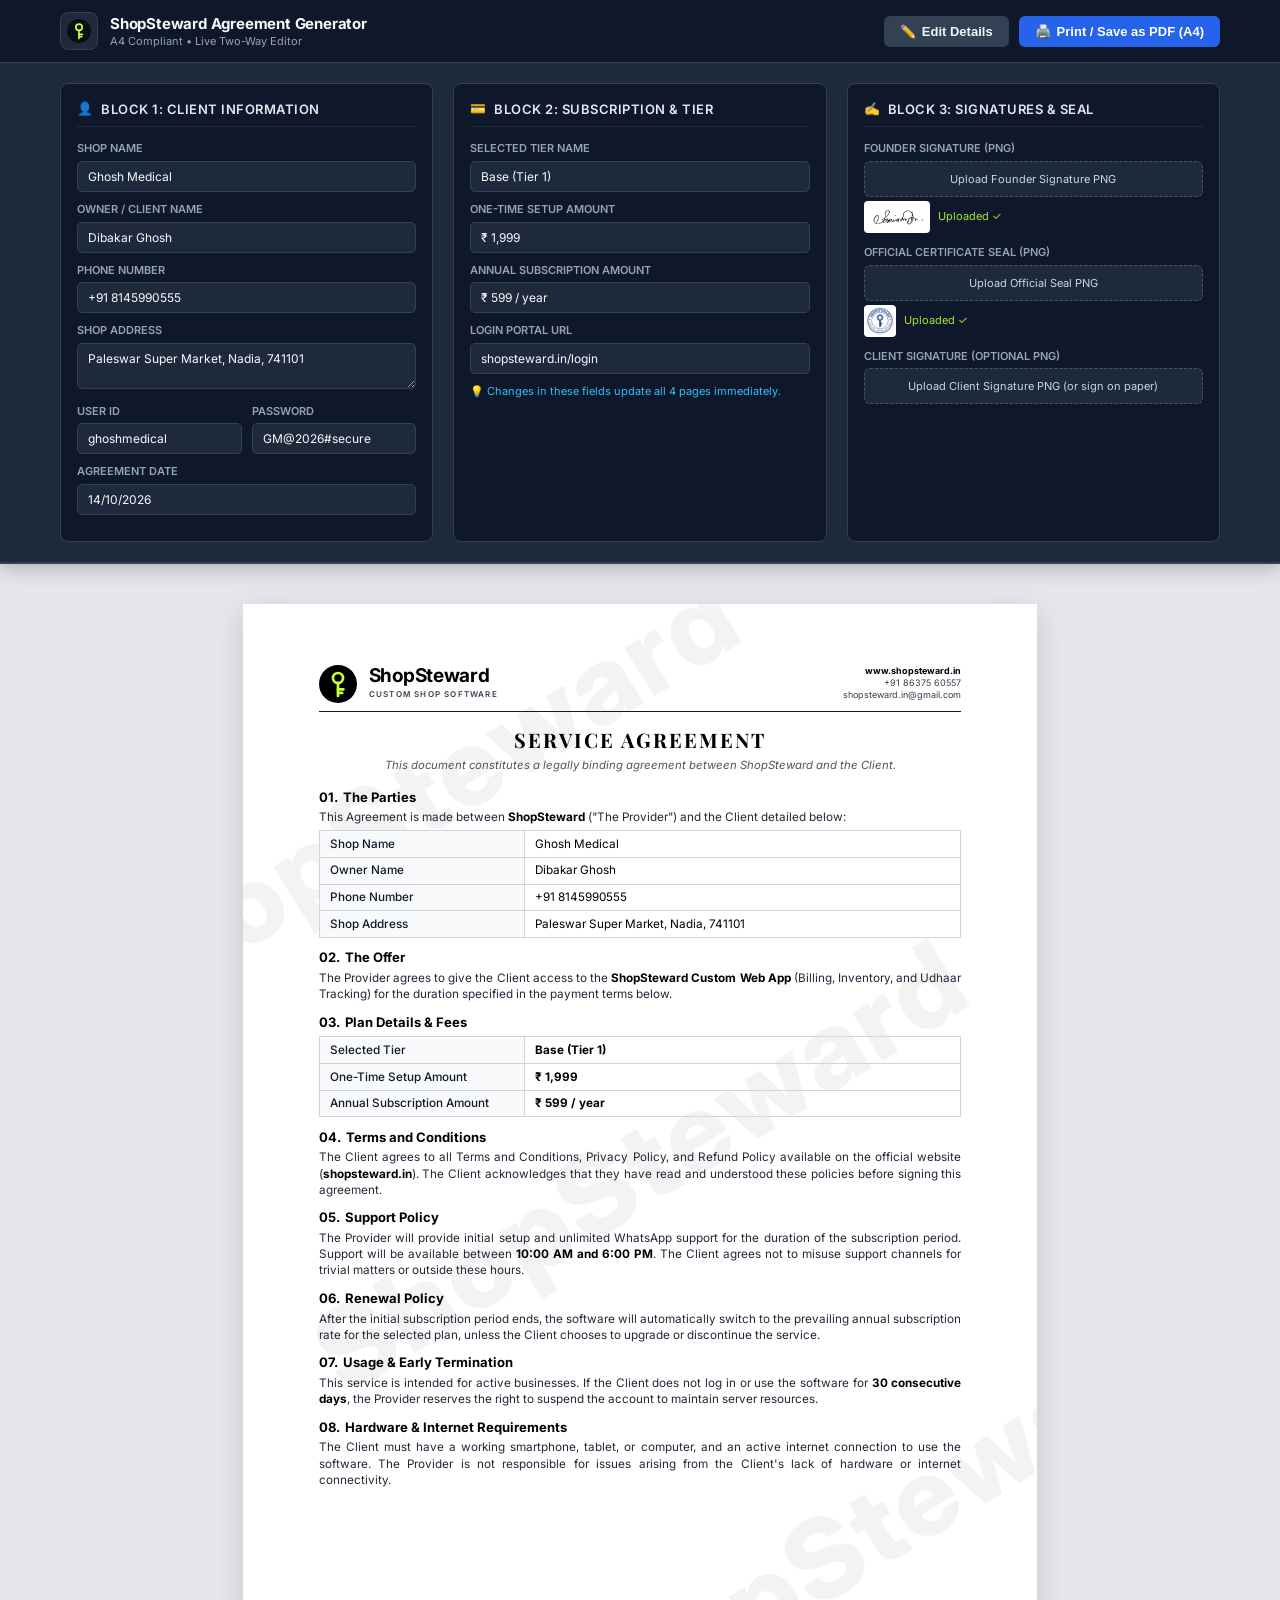
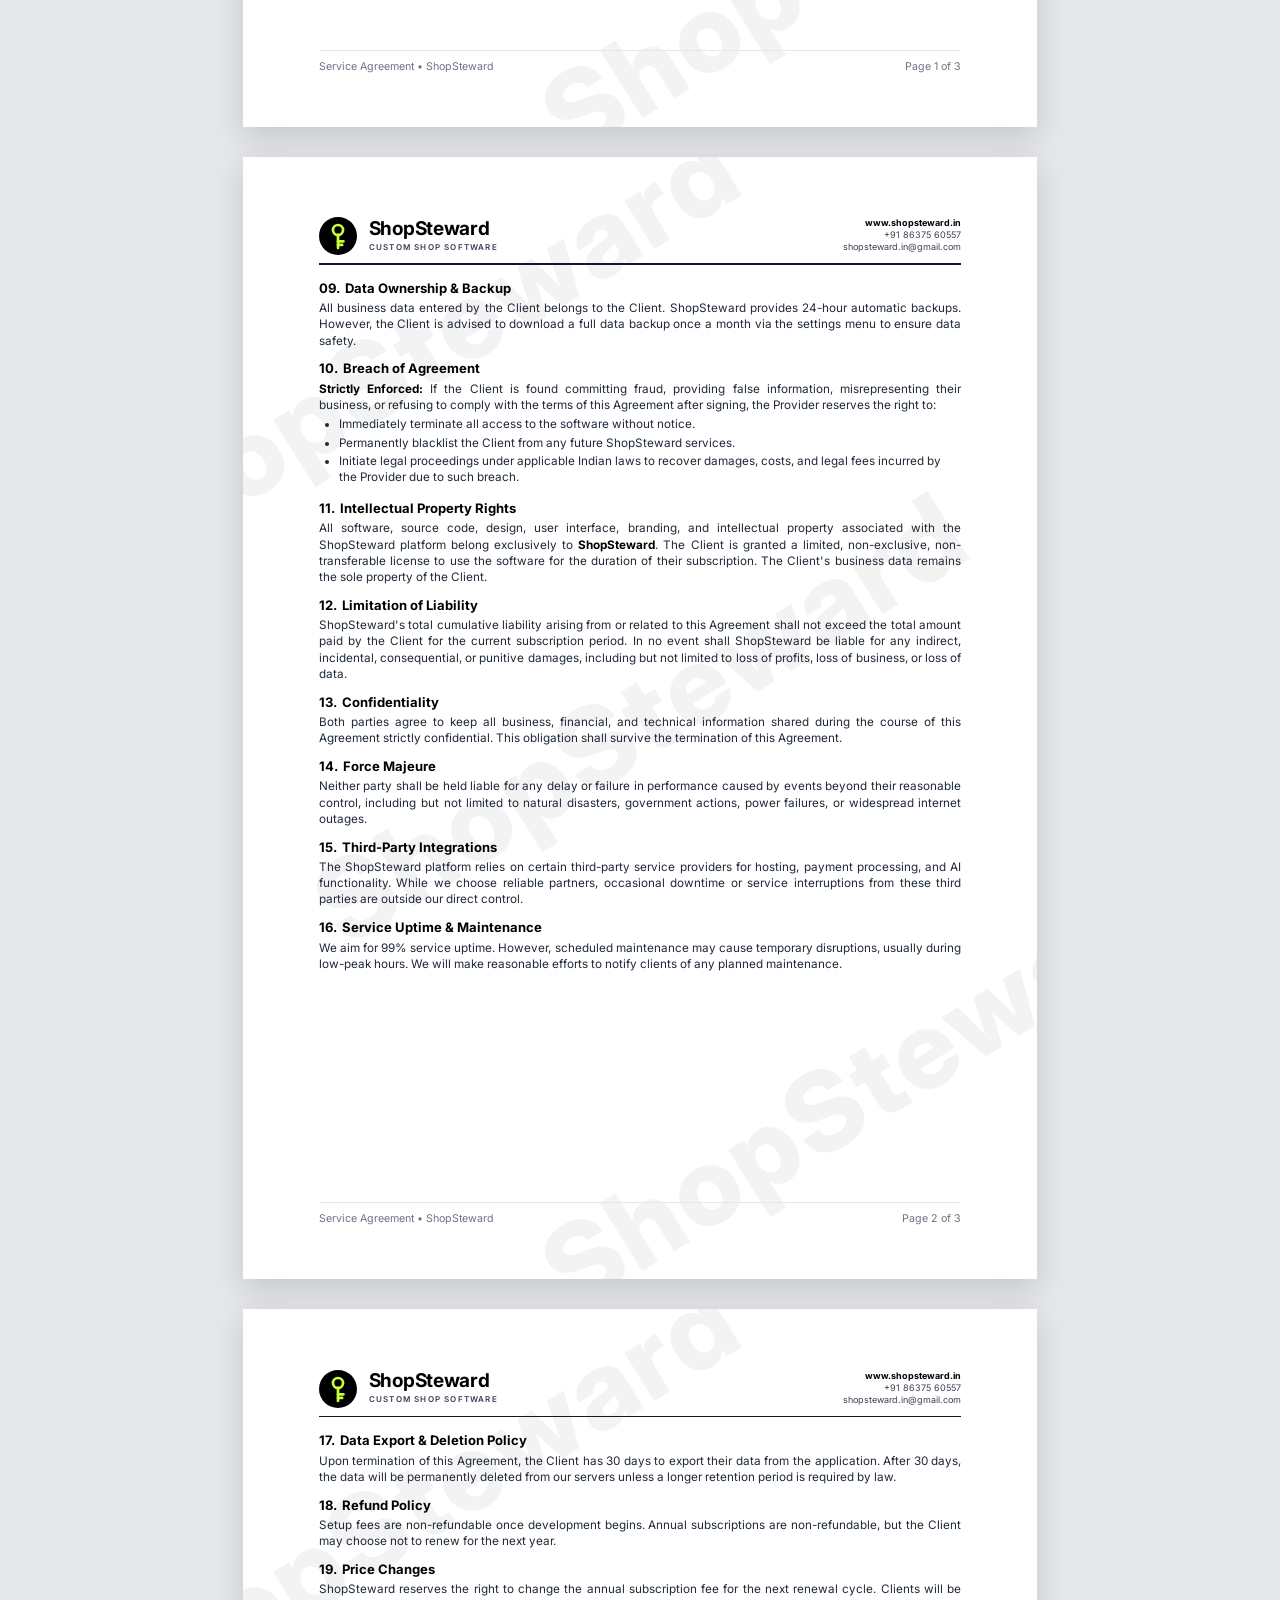
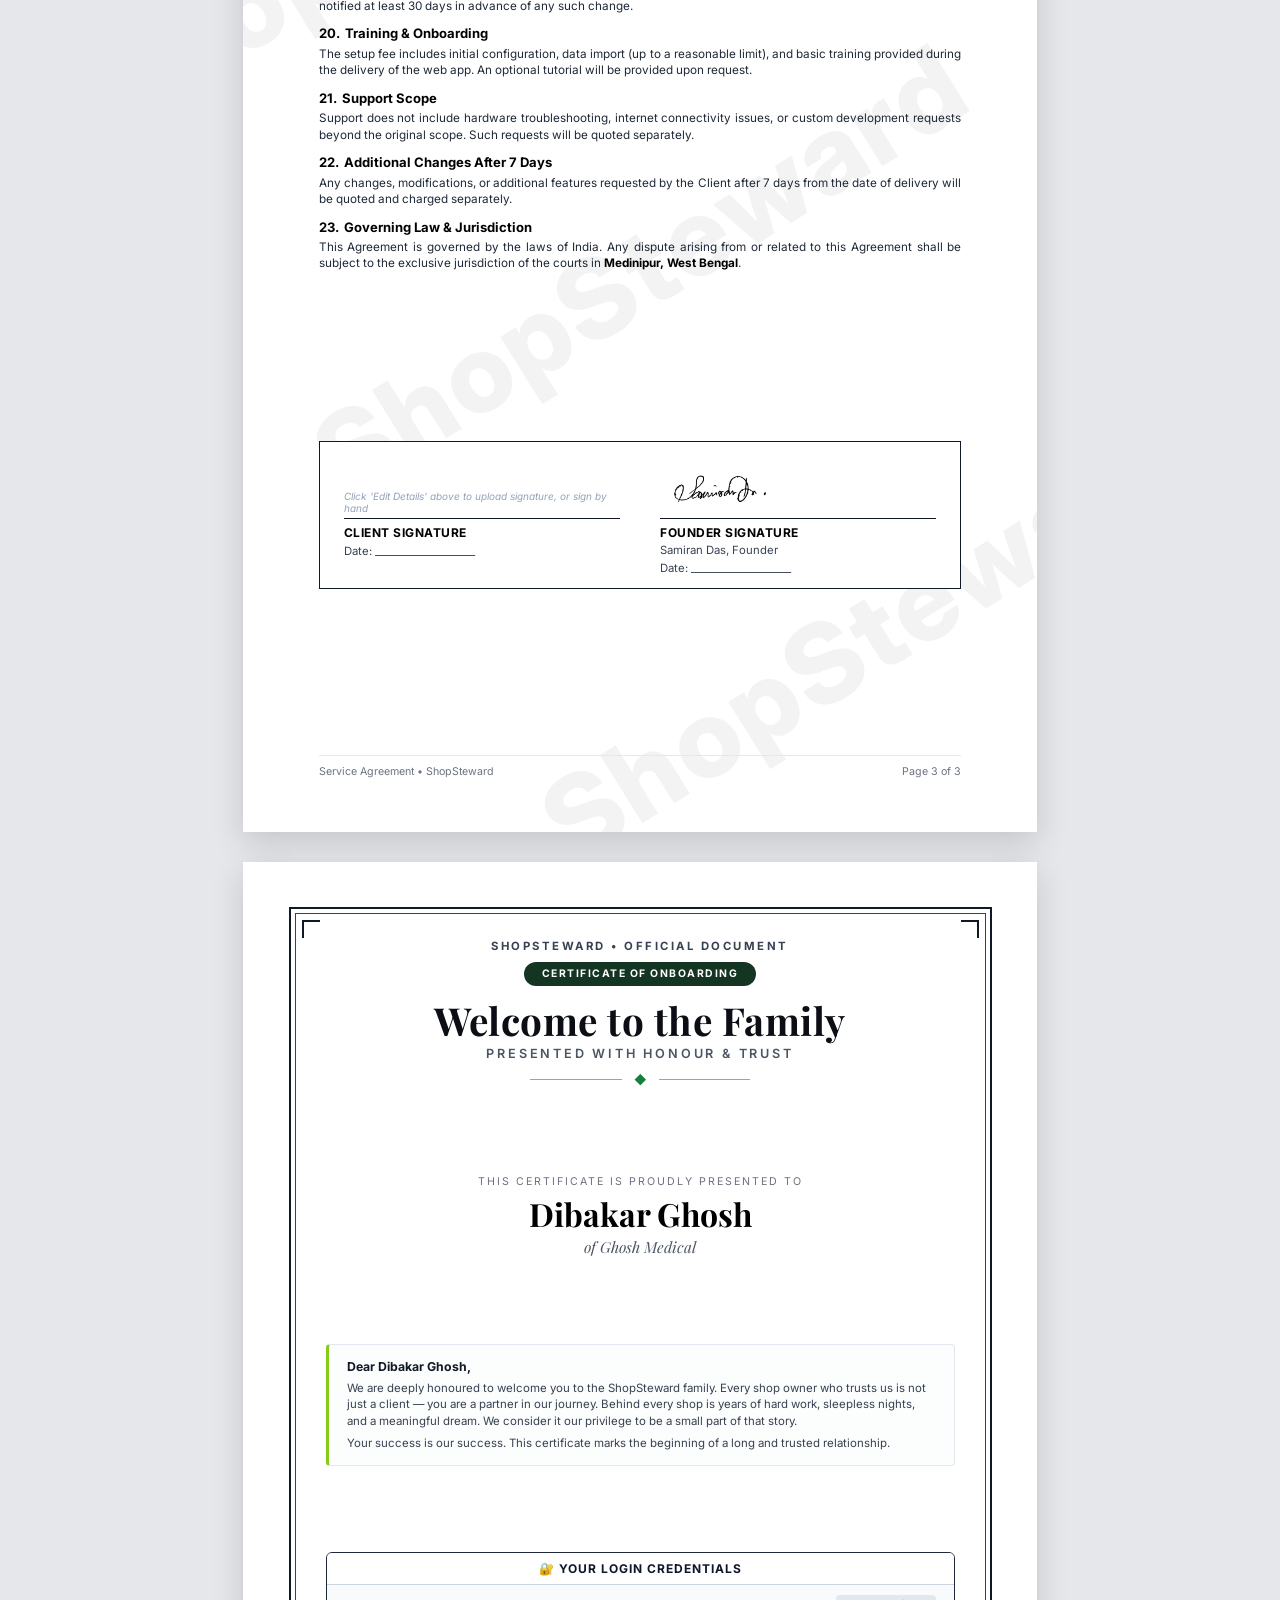
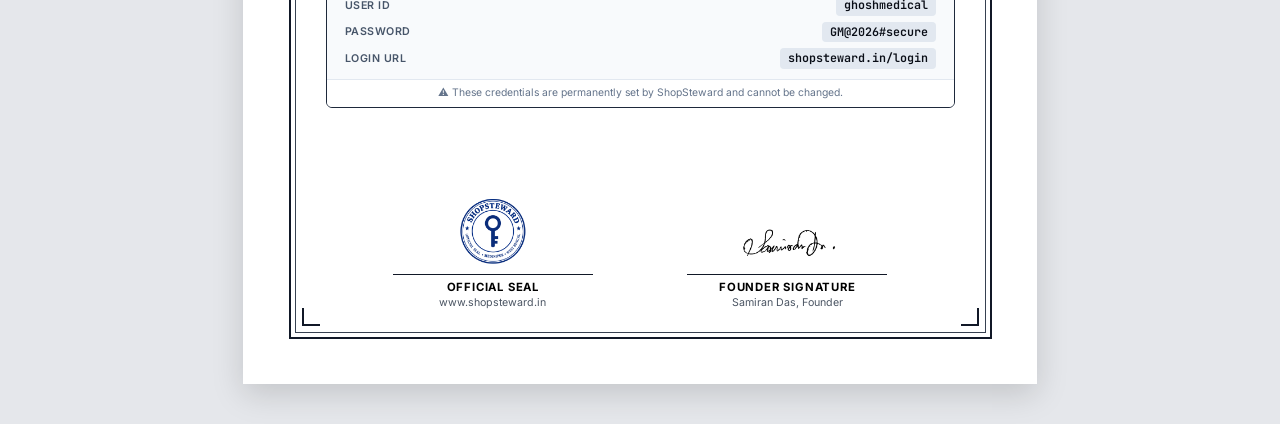
<file: index.html>
<!DOCTYPE html>
<html lang="en">
<head>
  <meta charset="UTF-8">
  <meta name="viewport" content="width=device-width, initial-scale=1.0">
  <title>ShopSteward - Service Agreement & Onboarding Certificate</title>
  
  <!-- Fonts -->
  <link rel="preconnect" href="https://fonts.googleapis.com">
  <link rel="preconnect" href="https://fonts.gstatic.com" crossorigin>
  <link href="https://fonts.googleapis.com/css2?family=Cinzel:wght@500;600;700;800&family=Inter:wght@300;400;500;600;700&family=Playfair+Display:ital,wght@0,600;0,700;1,400&family=JetBrains+Mono:wght@400;500;600&display=swap" rel="stylesheet">
  
  <link rel="stylesheet" href="styles.css">
</head>
<body>

  <!-- ========================================== -->
  <!-- CONTROL PANEL / CUSTOMIZATION TOOLBAR (NO-PRINT) -->
  <!-- ========================================== -->
  <header class="no-print admin-toolbar">
    <div class="toolbar-container">
      <div class="toolbar-brand">
        <div class="logo-badge">
          <svg viewBox="0 0 64 64" width="24" height="24">
            <circle cx="32" cy="32" r="32" fill="#0b0e14"/>
            <circle cx="32" cy="22" r="8.5" stroke="#c8ff3d" stroke-width="4.5" fill="none"/>
            <line x1="32" y1="30" x2="32" y2="52" stroke="#c8ff3d" stroke-width="4.5" stroke-linecap="round"/>
            <line x1="32" y1="41" x2="41" y2="41" stroke="#c8ff3d" stroke-width="4.5" stroke-linecap="round"/>
            <line x1="32" y1="47" x2="39" y2="47" stroke="#c8ff3d" stroke-width="4.5" stroke-linecap="round"/>
          </svg>
        </div>
        <div>
          <span class="toolbar-title">ShopSteward Agreement Generator</span>
          <span class="toolbar-subtitle">A4 Compliant &bull; Live Two-Way Editor</span>
        </div>
      </div>

      <div class="toolbar-actions">
        <button id="toggleControlsBtn" class="btn btn-secondary">
          <span class="icon">✏️</span> Edit Details
        </button>
        <button id="printBtn" class="btn btn-primary">
          <span class="icon">🖨️</span> Print / Save as PDF (A4)
        </button>
      </div>
    </div>

    <!-- Collapsible Settings Drawer -->
    <div id="settingsDrawer" class="settings-drawer open">
      <div class="drawer-grid">
        
        <!-- BLOCK 1: Client Information -->
        <div class="settings-card">
          <div class="card-header">
            <span class="card-icon">👤</span>
            <h3>Block 1: Client Information</h3>
          </div>
          <div class="form-group">
            <label>Shop Name</label>
            <input type="text" id="inputShopName" value="Ghosh Medical">
          </div>
          <div class="form-group">
            <label>Owner / Client Name</label>
            <input type="text" id="inputOwnerName" value="Dibakar Ghosh">
          </div>
          <div class="form-group">
            <label>Phone Number</label>
            <input type="text" id="inputPhone" value="+91 8145990555">
          </div>
          <div class="form-group">
            <label>Shop Address</label>
            <textarea id="inputAddress" rows="2">Paleswar Super Market, Nadia, 741101</textarea>
          </div>
          <div class="grid-2">
            <div class="form-group">
              <label>User ID</label>
              <input type="text" id="inputUserId" value="ghoshmedical">
            </div>
            <div class="form-group">
              <label>Password</label>
              <input type="text" id="inputPassword" value="GM@2026#secure">
            </div>
          </div>
          <div class="form-group">
            <label>Agreement Date</label>
            <input type="text" id="inputDate" value="14/10/2026">
          </div>
        </div>

        <!-- BLOCK 2: Plan Details & Subscription -->
        <div class="settings-card">
          <div class="card-header">
            <span class="card-icon">💳</span>
            <h3>Block 2: Subscription & Tier</h3>
          </div>
          <div class="form-group">
            <label>Selected Tier Name</label>
            <input type="text" id="inputTier" value="Base (Tier 1)">
          </div>
          <div class="form-group">
            <label>One-Time Setup Amount</label>
            <input type="text" id="inputSetupFee" value="₹ 1,999">
          </div>
          <div class="form-group">
            <label>Annual Subscription Amount</label>
            <input type="text" id="inputAnnualFee" value="₹ 599 / year">
          </div>
          <div class="form-group">
            <label>Login Portal URL</label>
            <input type="text" id="inputLoginUrl" value="shopsteward.in/login">
          </div>
          <div class="helper-text">
            💡 Changes in these fields update all 4 pages immediately.
          </div>
        </div>

        <!-- BLOCK 3: Signature & Seal Uploads -->
        <div class="settings-card">
          <div class="card-header">
            <span class="card-icon">✍️</span>
            <h3>Block 3: Signatures & Seal</h3>
          </div>
          
          <div class="upload-field">
            <label>Founder Signature (PNG)</label>
            <div class="file-uploader">
              <input type="file" id="founderSigInput" accept="image/*">
              <span class="upload-hint">Upload Founder Signature PNG</span>
            </div>
            <div class="preview-mini" id="founderSigPreview"></div>
          </div>

          <div class="upload-field">
            <label>Official Certificate Seal (PNG)</label>
            <div class="file-uploader">
              <input type="file" id="sealInput" accept="image/*">
              <span class="upload-hint">Upload Official Seal PNG</span>
            </div>
            <div class="preview-mini" id="sealPreview"></div>
          </div>

          <div class="upload-field">
            <label>Client Signature (Optional PNG)</label>
            <div class="file-uploader">
              <input type="file" id="clientSigInput" accept="image/*">
              <span class="upload-hint">Upload Client Signature PNG (or sign on paper)</span>
            </div>
            <div class="preview-mini" id="clientSigPreview"></div>
          </div>

        </div>

      </div>
    </div>
  </header>

  <!-- ========================================== -->
  <!-- A4 DOCUMENT CONTAINER -->
  <!-- ========================================== -->
  <main class="document-container">

    <!-- ================= PAGE 1 ================= -->
    <section class="page page-a4" id="page-1">
      <div class="watermark-layer" aria-hidden="true">
        <span>ShopSteward</span>
        <span>ShopSteward</span>
        <span>ShopSteward</span>
      </div>

      <!-- Page Header -->
      <div class="doc-header">
        <div class="header-brand">
          <div class="brand-logo">
            <svg viewBox="0 0 64 64" width="38" height="38">
              <circle cx="32" cy="32" r="32" fill="#000000"/>
              <circle cx="32" cy="22" r="8.5" stroke="#c8ff3d" stroke-width="4.5" fill="none"/>
              <line x1="32" y1="30" x2="32" y2="52" stroke="#c8ff3d" stroke-width="4.5" stroke-linecap="round"/>
              <line x1="32" y1="41" x2="41" y2="41" stroke="#c8ff3d" stroke-width="4.5" stroke-linecap="round"/>
              <line x1="32" y1="47" x2="39" y2="47" stroke="#c8ff3d" stroke-width="4.5" stroke-linecap="round"/>
            </svg>
          </div>
          <div class="brand-text">
            <h1 class="company-name">ShopSteward</h1>
            <p class="company-tagline">CUSTOM SHOP SOFTWARE</p>
          </div>
        </div>
        <div class="header-meta">
          <div class="meta-item bold">www.shopsteward.in</div>
          <div class="meta-item">+91 86375 60557</div>
          <div class="meta-item">shopsteward.in@gmail.com</div>
        </div>
      </div>
      <div class="header-divider"></div>

      <!-- Document Title -->
      <div class="doc-title-block">
        <h2 class="doc-title">SERVICE AGREEMENT</h2>
        <p class="doc-subtitle">This document constitutes a legally binding agreement between ShopSteward and the Client.</p>
      </div>

      <!-- Clause 01: The Parties -->
      <div class="section-block">
        <h3 class="section-heading"><span>01.</span> The Parties</h3>
        <p class="clause-text">This Agreement is made between <strong>ShopSteward</strong> ("The Provider") and the Client detailed below:</p>
        
        <table class="data-table">
          <tbody>
            <tr>
              <td class="cell-label">Shop Name</td>
              <td class="cell-value sync-shop-name">Ghosh Medical</td>
            </tr>
            <tr>
              <td class="cell-label">Owner Name</td>
              <td class="cell-value sync-owner-name">Dibakar Ghosh</td>
            </tr>
            <tr>
              <td class="cell-label">Phone Number</td>
              <td class="cell-value sync-phone">+91 8145990555</td>
            </tr>
            <tr>
              <td class="cell-label">Shop Address</td>
              <td class="cell-value sync-address">Paleswar Super Market, Nadia, 741101</td>
            </tr>
          </tbody>
        </table>
      </div>

      <!-- Clause 02: The Offer -->
      <div class="section-block">
        <h3 class="section-heading"><span>02.</span> The Offer</h3>
        <p class="clause-text">The Provider agrees to give the Client access to the <strong>ShopSteward Custom Web App</strong> (Billing, Inventory, and Udhaar Tracking) for the duration specified in the payment terms below.</p>
      </div>

      <!-- Clause 03: Plan Details & Fees -->
      <div class="section-block">
        <h3 class="section-heading"><span>03.</span> Plan Details & Fees</h3>
        <table class="data-table">
          <tbody>
            <tr>
              <td class="cell-label">Selected Tier</td>
              <td class="cell-value bold sync-tier">Base (Tier 1)</td>
            </tr>
            <tr>
              <td class="cell-label">One-Time Setup Amount</td>
              <td class="cell-value bold sync-setup-fee">₹ 1,999</td>
            </tr>
            <tr>
              <td class="cell-label">Annual Subscription Amount</td>
              <td class="cell-value bold sync-annual-fee">₹ 599 / year</td>
            </tr>
          </tbody>
        </table>
      </div>

      <!-- Clause 04: Terms and Conditions -->
      <div class="section-block">
        <h3 class="section-heading"><span>04.</span> Terms and Conditions</h3>
        <p class="clause-text">The Client agrees to all Terms and Conditions, Privacy Policy, and Refund Policy available on the official website (<strong>shopsteward.in</strong>). The Client acknowledges that they have read and understood these policies before signing this agreement.</p>
      </div>

      <!-- Clause 05: Support Policy -->
      <div class="section-block">
        <h3 class="section-heading"><span>05.</span> Support Policy</h3>
        <p class="clause-text">The Provider will provide initial setup and unlimited WhatsApp support for the duration of the subscription period. Support will be available between <strong>10:00 AM and 6:00 PM</strong>. The Client agrees not to misuse support channels for trivial matters or outside these hours.</p>
      </div>

      <!-- Clause 06: Renewal Policy -->
      <div class="section-block">
        <h3 class="section-heading"><span>06.</span> Renewal Policy</h3>
        <p class="clause-text">After the initial subscription period ends, the software will automatically switch to the prevailing annual subscription rate for the selected plan, unless the Client chooses to upgrade or discontinue the service.</p>
      </div>

      <!-- Clause 07: Usage & Early Termination -->
      <div class="section-block">
        <h3 class="section-heading"><span>07.</span> Usage & Early Termination</h3>
        <p class="clause-text">This service is intended for active businesses. If the Client does not log in or use the software for <strong>30 consecutive days</strong>, the Provider reserves the right to suspend the account to maintain server resources.</p>
      </div>

      <!-- Clause 08: Hardware & Internet Requirements -->
      <div class="section-block">
        <h3 class="section-heading"><span>08.</span> Hardware & Internet Requirements</h3>
        <p class="clause-text">The Client must have a working smartphone, tablet, or computer, and an active internet connection to use the software. The Provider is not responsible for issues arising from the Client's lack of hardware or internet connectivity.</p>
      </div>

      <div class="page-footer">
        <span>Service Agreement &bull; ShopSteward</span>
        <span>Page 1 of 3</span>
      </div>
    </section>


    <!-- ================= PAGE 2 ================= -->
    <section class="page page-a4" id="page-2">
      <div class="watermark-layer" aria-hidden="true">
        <span>ShopSteward</span>
        <span>ShopSteward</span>
        <span>ShopSteward</span>
      </div>

      <!-- Page Header -->
      <div class="doc-header">
        <div class="header-brand">
          <div class="brand-logo">
            <svg viewBox="0 0 64 64" width="38" height="38">
              <circle cx="32" cy="32" r="32" fill="#000000"/>
              <circle cx="32" cy="22" r="8.5" stroke="#c8ff3d" stroke-width="4.5" fill="none"/>
              <line x1="32" y1="30" x2="32" y2="52" stroke="#c8ff3d" stroke-width="4.5" stroke-linecap="round"/>
              <line x1="32" y1="41" x2="41" y2="41" stroke="#c8ff3d" stroke-width="4.5" stroke-linecap="round"/>
              <line x1="32" y1="47" x2="39" y2="47" stroke="#c8ff3d" stroke-width="4.5" stroke-linecap="round"/>
            </svg>
          </div>
          <div class="brand-text">
            <h1 class="company-name">ShopSteward</h1>
            <p class="company-tagline">CUSTOM SHOP SOFTWARE</p>
          </div>
        </div>
        <div class="header-meta">
          <div class="meta-item bold">www.shopsteward.in</div>
          <div class="meta-item">+91 86375 60557</div>
          <div class="meta-item">shopsteward.in@gmail.com</div>
        </div>
      </div>
      <div class="header-divider"></div>

      <!-- Clause 09: Data Ownership & Backup -->
      <div class="section-block">
        <h3 class="section-heading"><span>09.</span> Data Ownership & Backup</h3>
        <p class="clause-text">All business data entered by the Client belongs to the Client. ShopSteward provides 24-hour automatic backups. However, the Client is advised to download a full data backup once a month via the settings menu to ensure data safety.</p>
      </div>

      <!-- Clause 10: Breach of Agreement -->
      <div class="section-block">
        <h3 class="section-heading"><span>10.</span> Breach of Agreement</h3>
        <p class="clause-text"><strong>Strictly Enforced:</strong> If the Client is found committing fraud, providing false information, misrepresenting their business, or refusing to comply with the terms of this Agreement after signing, the Provider reserves the right to:</p>
        <ul class="bullet-list">
          <li>Immediately terminate all access to the software without notice.</li>
          <li>Permanently blacklist the Client from any future ShopSteward services.</li>
          <li>Initiate legal proceedings under applicable Indian laws to recover damages, costs, and legal fees incurred by the Provider due to such breach.</li>
        </ul>
      </div>

      <!-- Clause 11: Intellectual Property Rights -->
      <div class="section-block">
        <h3 class="section-heading"><span>11.</span> Intellectual Property Rights</h3>
        <p class="clause-text">All software, source code, design, user interface, branding, and intellectual property associated with the ShopSteward platform belong exclusively to <strong>ShopSteward</strong>. The Client is granted a limited, non-exclusive, non-transferable license to use the software for the duration of their subscription. The Client's business data remains the sole property of the Client.</p>
      </div>

      <!-- Clause 12: Limitation of Liability -->
      <div class="section-block">
        <h3 class="section-heading"><span>12.</span> Limitation of Liability</h3>
        <p class="clause-text">ShopSteward's total cumulative liability arising from or related to this Agreement shall not exceed the total amount paid by the Client for the current subscription period. In no event shall ShopSteward be liable for any indirect, incidental, consequential, or punitive damages, including but not limited to loss of profits, loss of business, or loss of data.</p>
      </div>

      <!-- Clause 13: Confidentiality -->
      <div class="section-block">
        <h3 class="section-heading"><span>13.</span> Confidentiality</h3>
        <p class="clause-text">Both parties agree to keep all business, financial, and technical information shared during the course of this Agreement strictly confidential. This obligation shall survive the termination of this Agreement.</p>
      </div>

      <!-- Clause 14: Force Majeure -->
      <div class="section-block">
        <h3 class="section-heading"><span>14.</span> Force Majeure</h3>
        <p class="clause-text">Neither party shall be held liable for any delay or failure in performance caused by events beyond their reasonable control, including but not limited to natural disasters, government actions, power failures, or widespread internet outages.</p>
      </div>

      <!-- Clause 15: Third-Party Integrations -->
      <div class="section-block">
        <h3 class="section-heading"><span>15.</span> Third-Party Integrations</h3>
        <p class="clause-text">The ShopSteward platform relies on certain third-party service providers for hosting, payment processing, and AI functionality. While we choose reliable partners, occasional downtime or service interruptions from these third parties are outside our direct control.</p>
      </div>

      <!-- Clause 16: Service Uptime & Maintenance -->
      <div class="section-block">
        <h3 class="section-heading"><span>16.</span> Service Uptime & Maintenance</h3>
        <p class="clause-text">We aim for 99% service uptime. However, scheduled maintenance may cause temporary disruptions, usually during low-peak hours. We will make reasonable efforts to notify clients of any planned maintenance.</p>
      </div>

      <div class="page-footer">
        <span>Service Agreement &bull; ShopSteward</span>
        <span>Page 2 of 3</span>
      </div>
    </section>


    <!-- ================= PAGE 3 ================= -->
    <section class="page page-a4" id="page-3">
      <div class="watermark-layer" aria-hidden="true">
        <span>ShopSteward</span>
        <span>ShopSteward</span>
        <span>ShopSteward</span>
      </div>

      <!-- Page Header -->
      <div class="doc-header">
        <div class="header-brand">
          <div class="brand-logo">
            <svg viewBox="0 0 64 64" width="38" height="38">
              <circle cx="32" cy="32" r="32" fill="#000000"/>
              <circle cx="32" cy="22" r="8.5" stroke="#c8ff3d" stroke-width="4.5" fill="none"/>
              <line x1="32" y1="30" x2="32" y2="52" stroke="#c8ff3d" stroke-width="4.5" stroke-linecap="round"/>
              <line x1="32" y1="41" x2="41" y2="41" stroke="#c8ff3d" stroke-width="4.5" stroke-linecap="round"/>
              <line x1="32" y1="47" x2="39" y2="47" stroke="#c8ff3d" stroke-width="4.5" stroke-linecap="round"/>
            </svg>
          </div>
          <div class="brand-text">
            <h1 class="company-name">ShopSteward</h1>
            <p class="company-tagline">CUSTOM SHOP SOFTWARE</p>
          </div>
        </div>
        <div class="header-meta">
          <div class="meta-item bold">www.shopsteward.in</div>
          <div class="meta-item">+91 86375 60557</div>
          <div class="meta-item">shopsteward.in@gmail.com</div>
        </div>
      </div>
      <div class="header-divider"></div>

      <!-- Clause 17: Data Export & Deletion Policy -->
      <div class="section-block">
        <h3 class="section-heading"><span>17.</span> Data Export & Deletion Policy</h3>
        <p class="clause-text">Upon termination of this Agreement, the Client has 30 days to export their data from the application. After 30 days, the data will be permanently deleted from our servers unless a longer retention period is required by law.</p>
      </div>

      <!-- Clause 18: Refund Policy -->
      <div class="section-block">
        <h3 class="section-heading"><span>18.</span> Refund Policy</h3>
        <p class="clause-text">Setup fees are non-refundable once development begins. Annual subscriptions are non-refundable, but the Client may choose not to renew for the next year.</p>
      </div>

      <!-- Clause 19: Price Changes -->
      <div class="section-block">
        <h3 class="section-heading"><span>19.</span> Price Changes</h3>
        <p class="clause-text">ShopSteward reserves the right to change the annual subscription fee for the next renewal cycle. Clients will be notified at least 30 days in advance of any such change.</p>
      </div>

      <!-- Clause 20: Training & Onboarding -->
      <div class="section-block">
        <h3 class="section-heading"><span>20.</span> Training & Onboarding</h3>
        <p class="clause-text">The setup fee includes initial configuration, data import (up to a reasonable limit), and basic training provided during the delivery of the web app. An optional tutorial will be provided upon request.</p>
      </div>

      <!-- Clause 21: Support Scope -->
      <div class="section-block">
        <h3 class="section-heading"><span>21.</span> Support Scope</h3>
        <p class="clause-text">Support does not include hardware troubleshooting, internet connectivity issues, or custom development requests beyond the original scope. Such requests will be quoted separately.</p>
      </div>

      <!-- Clause 22: Additional Changes After 7 Days -->
      <div class="section-block">
        <h3 class="section-heading"><span>22.</span> Additional Changes After 7 Days</h3>
        <p class="clause-text">Any changes, modifications, or additional features requested by the Client after 7 days from the date of delivery will be quoted and charged separately.</p>
      </div>

      <!-- Clause 23: Governing Law & Jurisdiction -->
      <div class="section-block">
        <h3 class="section-heading"><span>23.</span> Governing Law & Jurisdiction</h3>
        <p class="clause-text">This Agreement is governed by the laws of India. Any dispute arising from or related to this Agreement shall be subject to the exclusive jurisdiction of the courts in <strong>Medinipur, West Bengal</strong>.</p>
      </div>

      <!-- Signatures Box -->
      <div class="signature-box-container">
        <div class="sig-column">
          <div class="sig-img-placeholder" id="clientSigSlot">
            <span class="sign-here-hint no-print">Click 'Edit Details' above to upload signature, or sign by hand</span>
          </div>
          <div class="sig-line"></div>
          <div class="sig-title">CLIENT SIGNATURE</div>
          <div class="sig-date">Date: <span class="sync-date-line">____________________</span></div>
        </div>

        <div class="sig-column">
          <div class="sig-img-placeholder" id="founderSigSlot1">
            <img src="signature.png" alt="Founder Signature" class="founder-sig-img" onerror="this.style.display='none'; document.getElementById('founderSigFallback1').style.display='flex';">
            <div id="founderSigFallback1" class="sig-vector-fallback" style="display:none;">
              <svg viewBox="0 0 200 50" width="150" height="42">
                <path d="M 15 35 Q 35 5 50 32 T 78 20 T 105 38 T 135 15 T 165 28 T 185 30" stroke="#0f172a" stroke-width="2.2" fill="none" stroke-linecap="round"/>
                <path d="M 25 42 Q 85 45 155 35" stroke="#0f172a" stroke-width="1.6" fill="none" stroke-linecap="round"/>
              </svg>
            </div>
          </div>
          <div class="sig-line"></div>
          <div class="sig-title">FOUNDER SIGNATURE</div>
          <div class="sig-name">Samiran Das, Founder</div>
          <div class="sig-date">Date: <span class="sync-date-line">____________________</span></div>
        </div>
      </div>

      <div class="page-footer">
        <span>Service Agreement &bull; ShopSteward</span>
        <span>Page 3 of 3</span>
      </div>
    </section>


    <!-- ================= PAGE 4: CERTIFICATE ================= -->
    <section class="page page-a4 page-certificate" id="page-4">
      <div class="cert-outer-border">
        <div class="cert-inner-border">
          
          <!-- Corner Ornaments -->
          <div class="corner-ornament top-left"></div>
          <div class="corner-ornament top-right"></div>
          <div class="corner-ornament bottom-left"></div>
          <div class="corner-ornament bottom-right"></div>

          <!-- Section 1: Header & Titles -->
          <div class="cert-section-header">
            <div class="cert-header-tag">SHOPSTEWARD &bull; OFFICIAL DOCUMENT</div>
            <div class="cert-pill-badge">CERTIFICATE OF ONBOARDING</div>
            <h2 class="cert-main-title">Welcome to the Family</h2>
            <div class="cert-subtitle">PRESENTED WITH HONOUR &amp; TRUST</div>
            <div class="cert-divider">
              <span class="line"></span>
              <span class="diamond">&#9670;</span>
              <span class="line"></span>
            </div>
          </div>

          <!-- Section 2: Recipient Presentation -->
          <div class="cert-section-recipient">
            <div class="cert-presentation-label">THIS CERTIFICATE IS PROUDLY PRESENTED TO</div>
            <div class="cert-recipient-name sync-owner-name">Dibakar Ghosh</div>
            <div class="cert-shop-subtitle">of <span class="sync-shop-name">Ghosh Medical</span></div>
          </div>

          <!-- Section 3: Congratulatory Letter Callout -->
          <div class="cert-section-message">
            <div class="cert-message-box">
              <p class="greeting">Dear <span class="sync-owner-name">Dibakar Ghosh</span>,</p>
              <p class="message-p">
                We are deeply honoured to welcome you to the ShopSteward family. Every shop owner who trusts us is not just a client &mdash; you are a partner in our journey. Behind every shop is years of hard work, sleepless nights, and a meaningful dream. We consider it our privilege to be a small part of that story.
              </p>
              <p class="message-p">
                Your success is our success. This certificate marks the beginning of a long and trusted relationship.
              </p>
            </div>
          </div>

          <!-- Section 4: Login Credentials Card -->
          <div class="cert-section-credentials">
            <div class="credentials-card">
              <div class="cred-header">
                <span class="lock-icon">&#128272;</span> YOUR LOGIN CREDENTIALS
              </div>
              <div class="cred-body">
                <div class="cred-row">
                  <span class="cred-key">USER ID</span>
                  <span class="cred-value sync-user-id">ghoshmedical</span>
                </div>
                <div class="cred-row">
                  <span class="cred-key">PASSWORD</span>
                  <span class="cred-value sync-password">GM@2026#secure</span>
                </div>
                <div class="cred-row">
                  <span class="cred-key">LOGIN URL</span>
                  <span class="cred-value sync-login-url">shopsteward.in/login</span>
                </div>
              </div>
              <div class="cred-note">
                <span class="warn-icon">&#9888;&#65039;</span> These credentials are permanently set by ShopSteward and cannot be changed.
              </div>
            </div>
          </div>

          <!-- Section 5: Certificate Seal & Founder Signature Footer -->
          <div class="cert-bottom-row">
            
            <!-- Seal Column -->
            <div class="cert-col">
              <div class="seal-placeholder" id="officialSealSlot">
                <img src="seal.png" alt="Official Seal" class="cert-seal-img" onerror="this.style.display='none'; document.getElementById('sealFallback').style.display='flex';">
                <div id="sealFallback" class="seal-vector-fallback" style="display:none;">
                  <svg viewBox="0 0 100 100" width="60" height="60">
                    <circle cx="50" cy="50" r="46" stroke="#15803d" stroke-width="2.5" fill="#f0fdf4" stroke-dasharray="3 2"/>
                    <circle cx="50" cy="50" r="38" stroke="#15803d" stroke-width="1.2" fill="none"/>
                    <path id="curve" d="M 22 50 A 28 28 0 1 1 78 50" fill="none"/>
                    <text font-size="7.5" fill="#15803d" font-weight="700" letter-spacing="1">
                      <textPath href="#curve" startOffset="50%" text-anchor="middle">SHOPSTEWARD</textPath>
                    </text>
                    <circle cx="50" cy="50" r="16" fill="#15803d"/>
                    <text x="50" y="53" font-size="8" fill="#ffffff" font-weight="700" text-anchor="middle">SEAL</text>
                  </svg>
                </div>
              </div>
              <div class="cert-line"></div>
              <div class="cert-sign-title">OFFICIAL SEAL</div>
              <div class="cert-sign-meta">www.shopsteward.in</div>
            </div>

            <!-- Founder Signature Column -->
            <div class="cert-col">
              <div class="sig-placeholder" id="founderSigSlot2">
                <img src="signature.png" alt="Founder Signature" class="founder-sig-img" onerror="this.style.display='none'; document.getElementById('founderSigFallback2').style.display='flex';">
                <div id="founderSigFallback2" class="sig-vector-fallback" style="display:none;">
                  <svg viewBox="0 0 200 50" width="150" height="42">
                    <path d="M 15 35 Q 35 5 50 32 T 78 20 T 105 38 T 135 15 T 165 28 T 185 30" stroke="#0f172a" stroke-width="2.2" fill="none" stroke-linecap="round"/>
                    <path d="M 25 42 Q 85 45 155 35" stroke="#0f172a" stroke-width="1.6" fill="none" stroke-linecap="round"/>
                  </svg>
                </div>
              </div>
              <div class="cert-line"></div>
              <div class="cert-sign-title">FOUNDER SIGNATURE</div>
              <div class="cert-sign-meta">Samiran Das, Founder</div>
            </div>

          </div>

        </div>
      </div>
    </section>

  </main>

  <script src="embedded-assets.js"></script>
  <script src="script.js"></script>
</body>
</html>
</file>
<file: styles.css>
/* ===================================================
   ShopSteward - Service Agreement & Onboarding Certificate
   Styles: Professional Legal Typography & Exact A4 Print
   =================================================== */

:root {
  --font-body: 'Inter', -apple-system, BlinkMacSystemFont, 'Segoe UI', Roboto, sans-serif;
  --font-serif: 'Playfair Display', Georgia, serif;
  --font-cert-head: 'Cinzel', Georgia, serif;
  --font-mono: 'JetBrains Mono', 'Courier New', monospace;

  --color-primary: #070a0d;
  --color-text-main: #1f2937;
  --color-text-muted: #4b5563;
  --color-text-light: #6b7280;
  --color-border-dark: #111827;
  --color-border-subtle: #d1d5db;
  --color-border-light: #e5e7eb;
  --color-table-bg: #f9fafb;
  --color-accent-green: #15803d;
  --color-accent-lime: #a3e635;
  --color-card-bg: #f8fafc;
}

* {
  margin: 0;
  padding: 0;
  box-sizing: border-box;
}

body {
  font-family: var(--font-body);
  color: var(--color-text-main);
  background-color: #e5e7eb;
  font-size: 9.5pt;
  line-height: 1.42;
  -webkit-font-smoothing: antialiased;
  -moz-osx-font-smoothing: grayscale;
}

/* ==========================================
   ADMIN / CUSTOMIZATION TOOLBAR (SCREEN ONLY)
   ========================================== */
.admin-toolbar {
  position: sticky;
  top: 0;
  z-index: 999;
  background: #0f172a;
  color: #f8fafc;
  box-shadow: 0 4px 20px rgba(0, 0, 0, 0.25);
  border-bottom: 2px solid #334155;
  font-family: var(--font-body);
}

.toolbar-container {
  max-width: 1200px;
  margin: 0 auto;
  padding: 12px 20px;
  display: flex;
  justify-content: space-between;
  align-items: center;
}

.toolbar-brand {
  display: flex;
  align-items: center;
  gap: 12px;
}

.logo-badge {
  display: flex;
  align-items: center;
  justify-content: center;
  background: #1e293b;
  padding: 6px;
  border-radius: 8px;
  border: 1px solid #334155;
}

.toolbar-title {
  font-size: 15px;
  font-weight: 700;
  letter-spacing: -0.2px;
  display: block;
}

.toolbar-subtitle {
  font-size: 11px;
  color: #94a3b8;
  display: block;
}

.toolbar-actions {
  display: flex;
  gap: 10px;
}

.btn {
  padding: 8px 16px;
  font-size: 13px;
  font-weight: 600;
  border-radius: 6px;
  border: none;
  cursor: pointer;
  display: inline-flex;
  align-items: center;
  gap: 6px;
  transition: all 0.2s ease;
}

.btn-primary {
  background: #2563eb;
  color: #ffffff;
}

.btn-primary:hover {
  background: #1d4ed8;
  transform: translateY(-1px);
}

.btn-secondary {
  background: #334155;
  color: #f1f5f9;
}

.btn-secondary:hover {
  background: #475569;
}

.settings-drawer {
  background: #1e293b;
  border-top: 1px solid #334155;
  max-height: 0;
  overflow: hidden;
  transition: max-height 0.35s ease;
}

.settings-drawer.open {
  max-height: 700px;
  overflow-y: auto;
}

.drawer-grid {
  max-width: 1200px;
  margin: 0 auto;
  padding: 20px;
  display: grid;
  grid-template-columns: repeat(auto-fit, minmax(320px, 1fr));
  gap: 20px;
}

.settings-card {
  background: #0f172a;
  border: 1px solid #334155;
  border-radius: 8px;
  padding: 16px;
}

.card-header {
  display: flex;
  align-items: center;
  gap: 8px;
  margin-bottom: 14px;
  padding-bottom: 8px;
  border-bottom: 1px solid #1e293b;
}

.card-header h3 {
  font-size: 13px;
  font-weight: 600;
  color: #e2e8f0;
  text-transform: uppercase;
  letter-spacing: 0.5px;
}

.form-group {
  margin-bottom: 10px;
}

.form-group label {
  display: block;
  font-size: 11px;
  font-weight: 600;
  color: #94a3b8;
  margin-bottom: 4px;
  text-transform: uppercase;
}

.form-group input,
.form-group textarea {
  width: 100%;
  padding: 7px 10px;
  background: #1e293b;
  border: 1px solid #334155;
  border-radius: 5px;
  color: #f8fafc;
  font-size: 12px;
  font-family: inherit;
  transition: border-color 0.15s;
}

.form-group input:focus,
.form-group textarea:focus {
  outline: none;
  border-color: #38bdf8;
}

.grid-2 {
  display: grid;
  grid-template-columns: 1fr 1fr;
  gap: 10px;
}

.helper-text {
  font-size: 11px;
  color: #38bdf8;
  margin-top: 10px;
  line-height: 1.4;
}

.upload-field {
  margin-bottom: 12px;
}

.upload-field label {
  display: block;
  font-size: 11px;
  font-weight: 600;
  color: #94a3b8;
  margin-bottom: 4px;
  text-transform: uppercase;
}

.file-uploader {
  position: relative;
  border: 1px dashed #475569;
  border-radius: 6px;
  padding: 8px;
  text-align: center;
  cursor: pointer;
  background: #1e293b;
  transition: background 0.2s;
}

.file-uploader:hover {
  background: #334155;
  border-color: #94a3b8;
}

.file-uploader input[type="file"] {
  position: absolute;
  inset: 0;
  opacity: 0;
  cursor: pointer;
  width: 100%;
  height: 100%;
}

.upload-hint {
  font-size: 11px;
  color: #cbd5e1;
  pointer-events: none;
}

.preview-mini {
  margin-top: 4px;
  display: flex;
  align-items: center;
  gap: 8px;
}

.preview-mini img {
  max-height: 32px;
  border-radius: 4px;
  background: #ffffff;
  padding: 2px;
}

/* ==========================================
   DOCUMENT CONTAINER & A4 PAGE GEOMETRY
   ========================================== */
.document-container {
  display: flex;
  flex-direction: column;
  align-items: center;
  gap: 30px;
  padding: 40px 10px;
}

.page-a4 {
  width: 210mm;
  height: 297mm;
  min-height: 297mm;
  max-height: 297mm;
  padding: 16mm 20mm 14mm 20mm;
  background: #ffffff;
  position: relative;
  box-shadow: 0 10px 30px rgba(0, 0, 0, 0.15);
  box-sizing: border-box;
  overflow: hidden;
  display: flex;
  flex-direction: column;
}

/* Watermark Layer */
.watermark-layer {
  position: absolute;
  inset: 0;
  pointer-events: none;
  user-select: none;
  z-index: 1;
  display: flex;
  flex-direction: column;
  justify-content: space-around;
  align-items: center;
  opacity: 0.045;
  transform: rotate(-32deg) scale(1.15);
}

.watermark-layer span {
  font-family: var(--font-body);
  font-size: 96px;
  font-weight: 800;
  letter-spacing: 2px;
  color: #000000;
}

/* ==========================================
   PAGE HEADER (PAGES 1, 2, 3)
   ========================================== */
.doc-header {
  position: relative;
  z-index: 2;
  display: flex;
  justify-content: space-between;
  align-items: flex-start;
  padding-bottom: 8px;
}

.header-brand {
  display: flex;
  align-items: center;
  gap: 12px;
}

.brand-logo {
  line-height: 0;
}

.company-name {
  font-size: 19px;
  font-weight: 700;
  color: #000000;
  letter-spacing: -0.3px;
  line-height: 1.1;
  font-family: var(--font-body);
}

.company-tagline {
  font-size: 8px;
  font-weight: 600;
  color: #374151;
  letter-spacing: 1.2px;
  margin-top: 2px;
}

.header-meta {
  text-align: right;
  font-size: 9px;
  color: #374151;
  line-height: 1.35;
}

.header-meta .bold {
  font-weight: 700;
  color: #000000;
}

.header-divider {
  position: relative;
  z-index: 2;
  height: 1.5px;
  background: #111827;
  margin-bottom: 14px;
}

/* ==========================================
   DOCUMENT TITLE & SUBTITLE
   ========================================== */
.doc-title-block {
  position: relative;
  z-index: 2;
  text-align: center;
  margin-bottom: 14px;
}

.doc-title {
  font-family: var(--font-serif);
  font-size: 20px;
  font-weight: 700;
  letter-spacing: 2px;
  color: #000000;
  text-transform: uppercase;
  margin-bottom: 3px;
}

.doc-subtitle {
  font-size: 8.5pt;
  font-style: italic;
  color: #4b5563;
}

/* ==========================================
   SECTION BLOCKS & LEGAL CLAUSES
   ========================================== */
.section-block {
  position: relative;
  z-index: 2;
  margin-bottom: 10.5px;
}

.section-heading {
  font-size: 9.8pt;
  font-weight: 700;
  color: #000000;
  margin-bottom: 3px;
  display: flex;
  align-items: baseline;
  gap: 5px;
}

.section-heading span {
  font-weight: 700;
}

.clause-text {
  font-size: 8.8pt;
  color: #1f2937;
  line-height: 1.38;
  text-align: justify;
}

.clause-text strong {
  color: #000000;
}

.bullet-list {
  margin-top: 4px;
  padding-left: 20px;
  font-size: 8.8pt;
  color: #1f2937;
  line-height: 1.36;
}

.bullet-list li {
  margin-bottom: 2.5px;
}

/* ==========================================
   TABLES (PARTIES & FEES)
   ========================================== */
.data-table {
  width: 100%;
  border-collapse: collapse;
  margin-top: 5px;
  font-size: 8.8pt;
  border: 1px solid #d1d5db;
}

.data-table td {
  padding: 4.5px 10px;
  border: 1px solid #d1d5db;
}

.cell-label {
  width: 32%;
  background-color: #f9fafb;
  color: #111827;
  font-weight: 500;
}

.cell-value {
  color: #000000;
}

.cell-value.bold {
  font-weight: 700;
}

/* ==========================================
   SIGNATURE BOX (PAGE 3)
   ========================================== */
.signature-box-container {
  position: relative;
  z-index: 2;
  border: 1px solid #111827;
  margin-top: auto;
  margin-bottom: 6px;
  padding: 16px 24px 12px 24px;
  display: grid;
  grid-template-columns: 1fr 1fr;
  gap: 40px;
  background: #ffffff;
}

.sig-column {
  display: flex;
  flex-direction: column;
}

.sig-img-placeholder {
  height: 56px;
  display: flex;
  align-items: flex-end;
  justify-content: flex-start;
  margin-bottom: 4px;
}

.founder-sig-img {
  max-height: 52px;
  max-width: 160px;
  object-fit: contain;
  mix-blend-mode: multiply;
  filter: contrast(1.05);
}

.founder-sig-img.hide,
.cert-seal-img.hide {
  display: none !important;
}

.sign-here-hint {
  font-size: 7.5pt;
  color: #94a3b8;
  font-style: italic;
  line-height: 1.2;
}

.sig-vector-fallback,
.seal-vector-fallback {
  display: flex;
  align-items: center;
  justify-content: center;
}

.sig-line {
  border-bottom: 1px solid #111827;
  margin-bottom: 5px;
}

.sig-title {
  font-size: 9pt;
  font-weight: 700;
  letter-spacing: 0.5px;
  color: #000000;
}

.sig-name {
  font-size: 8.5pt;
  color: #374151;
  margin-top: 1px;
}

.sig-date {
  font-size: 8.5pt;
  color: #374151;
  margin-top: 2px;
}

/* Page Footers */
.page-footer {
  position: relative;
  z-index: 2;
  margin-top: auto;
  padding-top: 8px;
  border-top: 1px solid #e5e7eb;
  display: flex;
  justify-content: space-between;
  font-size: 8pt;
  color: #6b7280;
}

/* ==========================================
   PAGE 4: CERTIFICATE OF ONBOARDING
   ========================================== */
.page-certificate {
  padding: 12mm;
  background: #ffffff;
  display: flex;
  align-items: stretch;
}

.cert-outer-border {
  flex: 1;
  border: 2px solid #111827;
  padding: 4px;
  display: flex;
  align-items: stretch;
  position: relative;
}

.cert-inner-border {
  flex: 1;
  border: 1px solid #374151;
  padding: 24px 30px 18px 30px;
  display: flex;
  flex-direction: column;
  justify-content: space-between;
  align-items: center;
  text-align: center;
  position: relative;
  box-sizing: border-box;
}

/* Corner Ornaments */
.corner-ornament {
  position: absolute;
  width: 18px;
  height: 18px;
  border-color: #111827;
  border-style: solid;
}

.corner-ornament.top-left {
  top: 6px;
  left: 6px;
  border-width: 2px 0 0 2px;
}

.corner-ornament.top-right {
  top: 6px;
  right: 6px;
  border-width: 2px 2px 0 0;
}

.corner-ornament.bottom-left {
  bottom: 6px;
  left: 6px;
  border-width: 0 0 2px 2px;
}

.corner-ornament.bottom-right {
  bottom: 6px;
  right: 6px;
  border-width: 0 2px 2px 0;
}

/* Certificate Structural Sections for Full Page Distribution */
.cert-section-header,
.cert-section-recipient,
.cert-section-message,
.cert-section-credentials,
.cert-bottom-row {
  width: 100%;
  display: flex;
  flex-direction: column;
  align-items: center;
}

/* Section 1: Header & Titles */
.cert-header-tag {
  font-size: 8.5pt;
  font-weight: 700;
  letter-spacing: 2.5px;
  color: #374151;
  margin-bottom: 8px;
}

.cert-pill-badge {
  background: #143521;
  color: #ffffff;
  padding: 4.5px 18px;
  border-radius: 50px;
  font-size: 7.8pt;
  font-weight: 700;
  letter-spacing: 1.5px;
  text-transform: uppercase;
  margin-bottom: 12px;
}

.cert-main-title {
  font-family: var(--font-serif);
  font-size: 29pt;
  font-weight: 700;
  color: #0b0e14;
  letter-spacing: 0.5px;
  margin-bottom: 3px;
  line-height: 1.15;
}

.cert-subtitle {
  font-size: 9.5pt;
  font-weight: 600;
  letter-spacing: 2.8px;
  color: #4b5563;
  text-transform: uppercase;
  margin-bottom: 8px;
}

.cert-divider {
  display: flex;
  align-items: center;
  justify-content: center;
  gap: 12px;
  width: 220px;
}

.cert-divider .line {
  flex: 1;
  height: 1px;
  background: #9ca3af;
}

.cert-divider .diamond {
  font-size: 9pt;
  color: #15803d;
}

/* Section 2: Recipient Presentation */
.cert-presentation-label {
  font-size: 8pt;
  letter-spacing: 2px;
  color: #6b7280;
  text-transform: uppercase;
  margin-bottom: 6px;
}

.cert-recipient-name {
  font-family: var(--font-serif);
  font-size: 24pt;
  font-weight: 700;
  color: #000000;
  line-height: 1.2;
}

.cert-shop-subtitle {
  font-family: var(--font-serif);
  font-style: italic;
  font-size: 11.5pt;
  color: #4b5563;
  margin-top: 2px;
}

/* Section 3: Callout Box */
.cert-message-box {
  width: 100%;
  background: #fcfdfd;
  border: 1px solid #e2e8f0;
  border-left: 3.5px solid #84cc16;
  padding: 13px 18px;
  text-align: left;
  border-radius: 4px;
  box-sizing: border-box;
}

.cert-message-box .greeting {
  font-size: 9.2pt;
  font-weight: 700;
  color: #111827;
  margin-bottom: 5px;
}

.cert-message-box .message-p {
  font-size: 8.6pt;
  color: #374151;
  line-height: 1.44;
  margin-bottom: 6px;
}

.cert-message-box .message-p:last-child {
  margin-bottom: 0;
}

/* Section 4: Credentials Card */
.credentials-card {
  width: 100%;
  border: 1.5px solid #1e293b;
  border-radius: 6px;
  background: #f8fafc;
  overflow: hidden;
  box-sizing: border-box;
}

.cred-header {
  background: #ffffff;
  padding: 7px 14px;
  font-size: 9pt;
  font-weight: 700;
  letter-spacing: 1px;
  color: #0f172a;
  border-bottom: 1px solid #cbd5e1;
  text-align: center;
}

.cred-body {
  padding: 10px 18px;
  display: flex;
  flex-direction: column;
  gap: 6px;
}

.cred-row {
  display: flex;
  justify-content: space-between;
  align-items: center;
  font-size: 8.8pt;
}

.cred-key {
  font-weight: 600;
  color: #475569;
  font-size: 8pt;
  letter-spacing: 0.5px;
}

.cred-value {
  font-family: var(--font-mono);
  font-weight: 600;
  color: #090d16;
  background: #e2e8f0;
  padding: 2px 8px;
  border-radius: 4px;
}

.cred-note {
  padding: 6px 14px;
  background: #ffffff;
  border-top: 1px solid #e2e8f0;
  font-size: 7.8pt;
  color: #64748b;
  text-align: center;
}

/* Section 5: Bottom Signatures & Seal (Certificate) */
.cert-bottom-row {
  width: 100%;
  display: flex;
  flex-direction: row;
  justify-content: space-around;
  align-items: flex-end;
  padding: 0 20px 4px 20px;
  box-sizing: border-box;
}

.cert-col {
  width: 200px;
  display: flex;
  flex-direction: column;
  align-items: center;
}

.seal-placeholder,
.sig-placeholder {
  height: 74px;
  display: flex;
  align-items: flex-end;
  justify-content: center;
  margin-bottom: 6px;
}

.cert-seal-img {
  max-height: 72px;
  max-width: 72px;
  object-fit: contain;
  mix-blend-mode: multiply;
  filter: contrast(1.05);
}

.cert-line {
  width: 100%;
  border-bottom: 1px solid #111827;
  margin-bottom: 4px;
}

.cert-sign-title {
  font-size: 8.5pt;
  font-weight: 700;
  letter-spacing: 0.8px;
  color: #000000;
}

.cert-sign-meta {
  font-size: 8pt;
  color: #4b5563;
}


/* ==========================================
   PRINT MEDIA QUERY (STRICT A4 COMPATIBILITY)
   ========================================== */
@media print {
  @page {
    size: A4 portrait;
    margin: 0;
  }

  html, body {
    width: 210mm;
    height: 100%;
    margin: 0;
    padding: 0;
    background: #ffffff !important;
    -webkit-print-color-adjust: exact !important;
    print-color-adjust: exact !important;
  }

  .no-print {
    display: none !important;
  }

  .document-container {
    padding: 0 !important;
    gap: 0 !important;
    margin: 0 !important;
    display: block !important;
  }

  .page-a4 {
    width: 210mm !important;
    height: 297mm !important;
    min-height: 297mm !important;
    max-height: 297mm !important;
    padding: 15mm 20mm 12mm 20mm !important;
    margin: 0 !important;
    box-shadow: none !important;
    box-sizing: border-box !important;
    page-break-after: always !important;
    break-after: page !important;
    page-break-inside: avoid !important;
    overflow: hidden !important;
    position: relative !important;
    background: #ffffff !important;
  }

  .page-certificate {
    padding: 12mm !important;
  }

  .watermark-layer {
    opacity: 0.045 !important;
    -webkit-print-color-adjust: exact !important;
    print-color-adjust: exact !important;
  }

  .data-table .cell-label {
    background-color: #f3f4f6 !important;
    -webkit-print-color-adjust: exact !important;
    print-color-adjust: exact !important;
  }

  .cert-pill-badge {
    background: #143521 !important;
    color: #ffffff !important;
    -webkit-print-color-adjust: exact !important;
    print-color-adjust: exact !important;
  }

  .cert-message-box {
    background: #f8fafc !important;
    -webkit-print-color-adjust: exact !important;
    print-color-adjust: exact !important;
  }

  .cred-value {
    background: #e2e8f0 !important;
    -webkit-print-color-adjust: exact !important;
    print-color-adjust: exact !important;
  }
}
</file>
